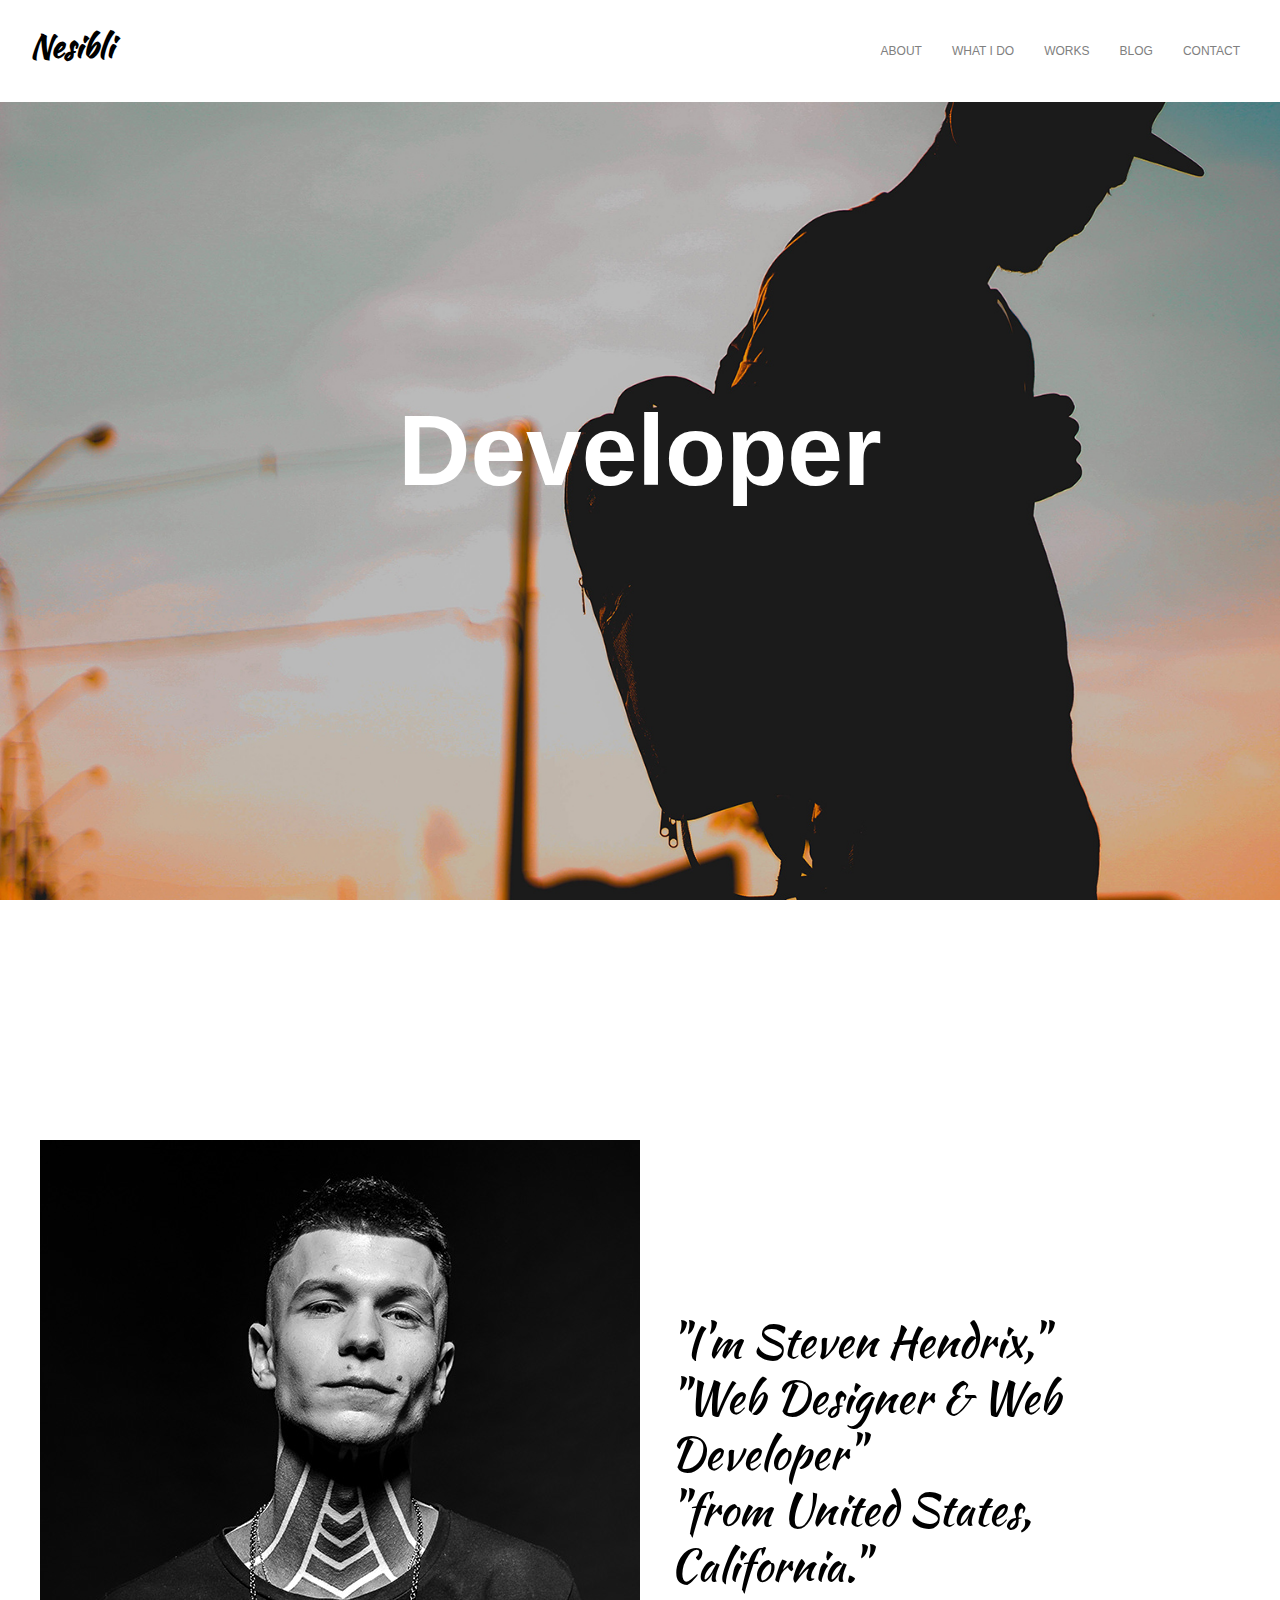
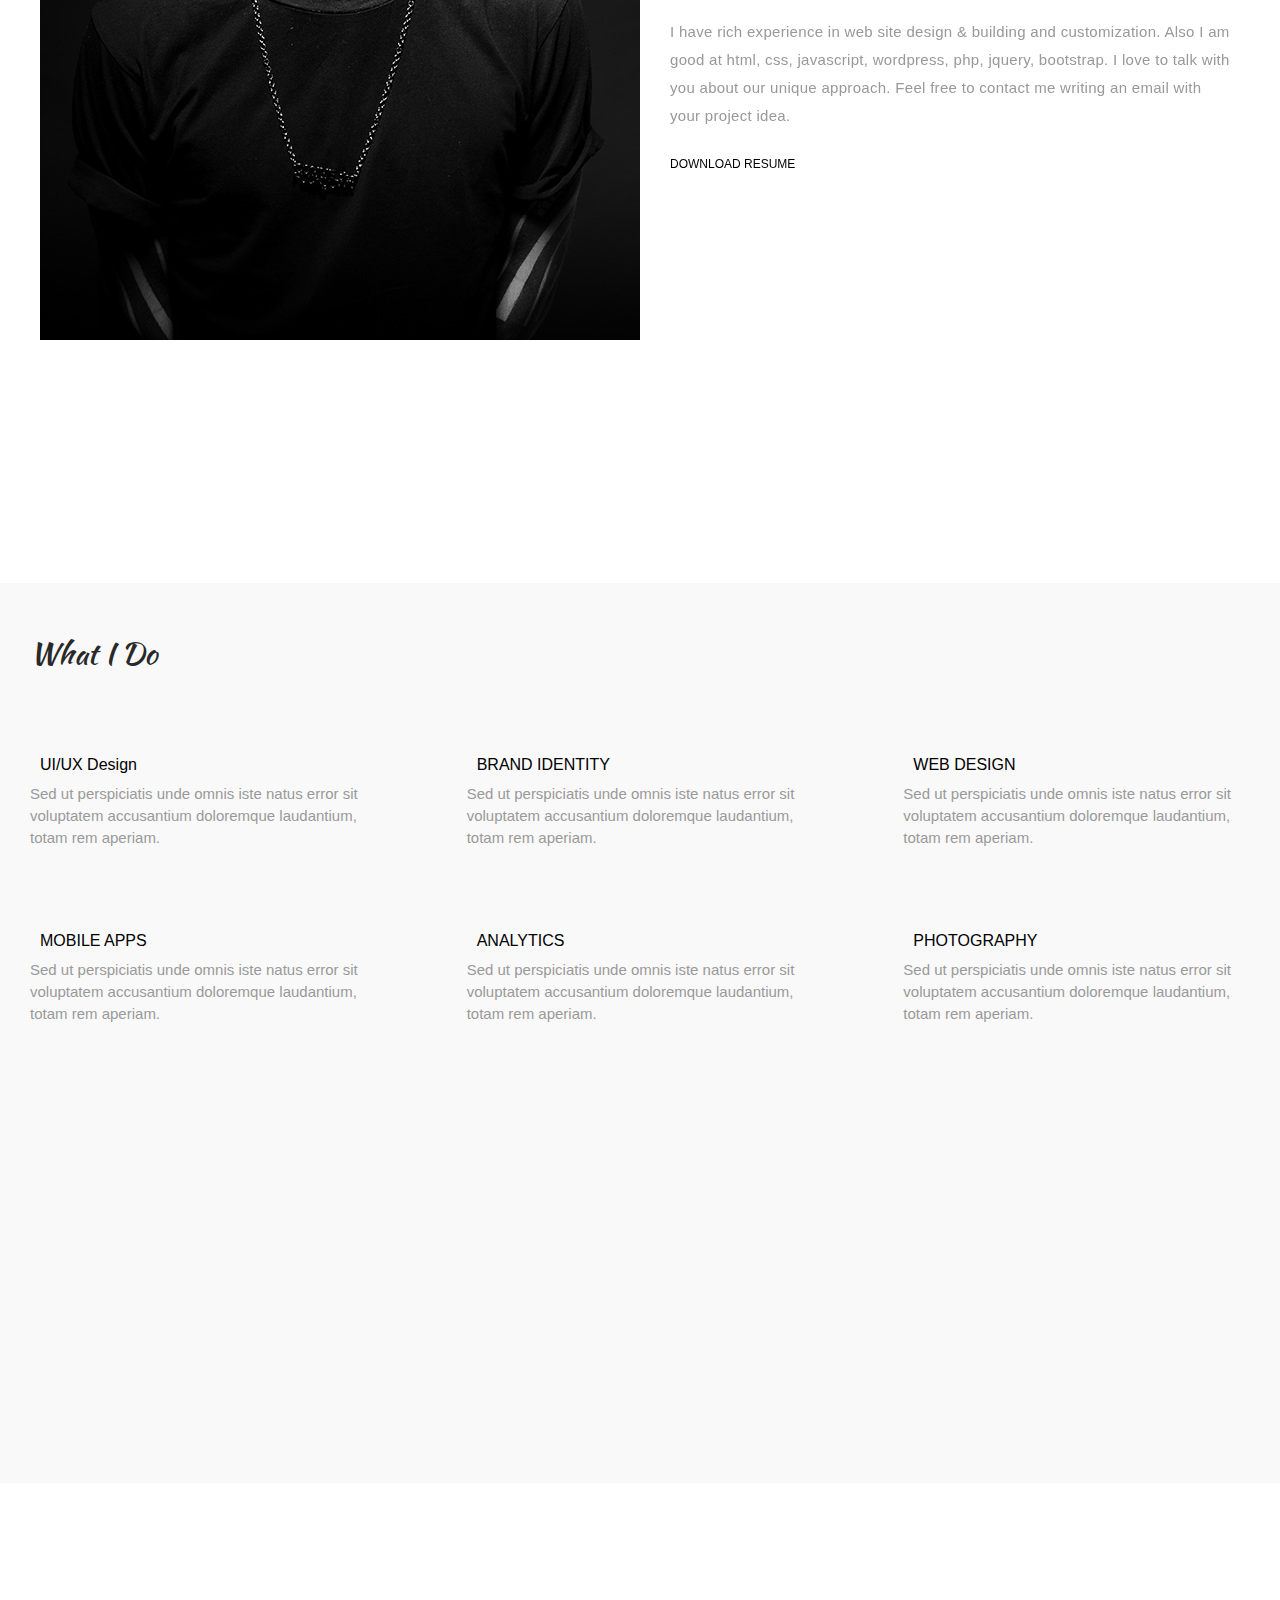
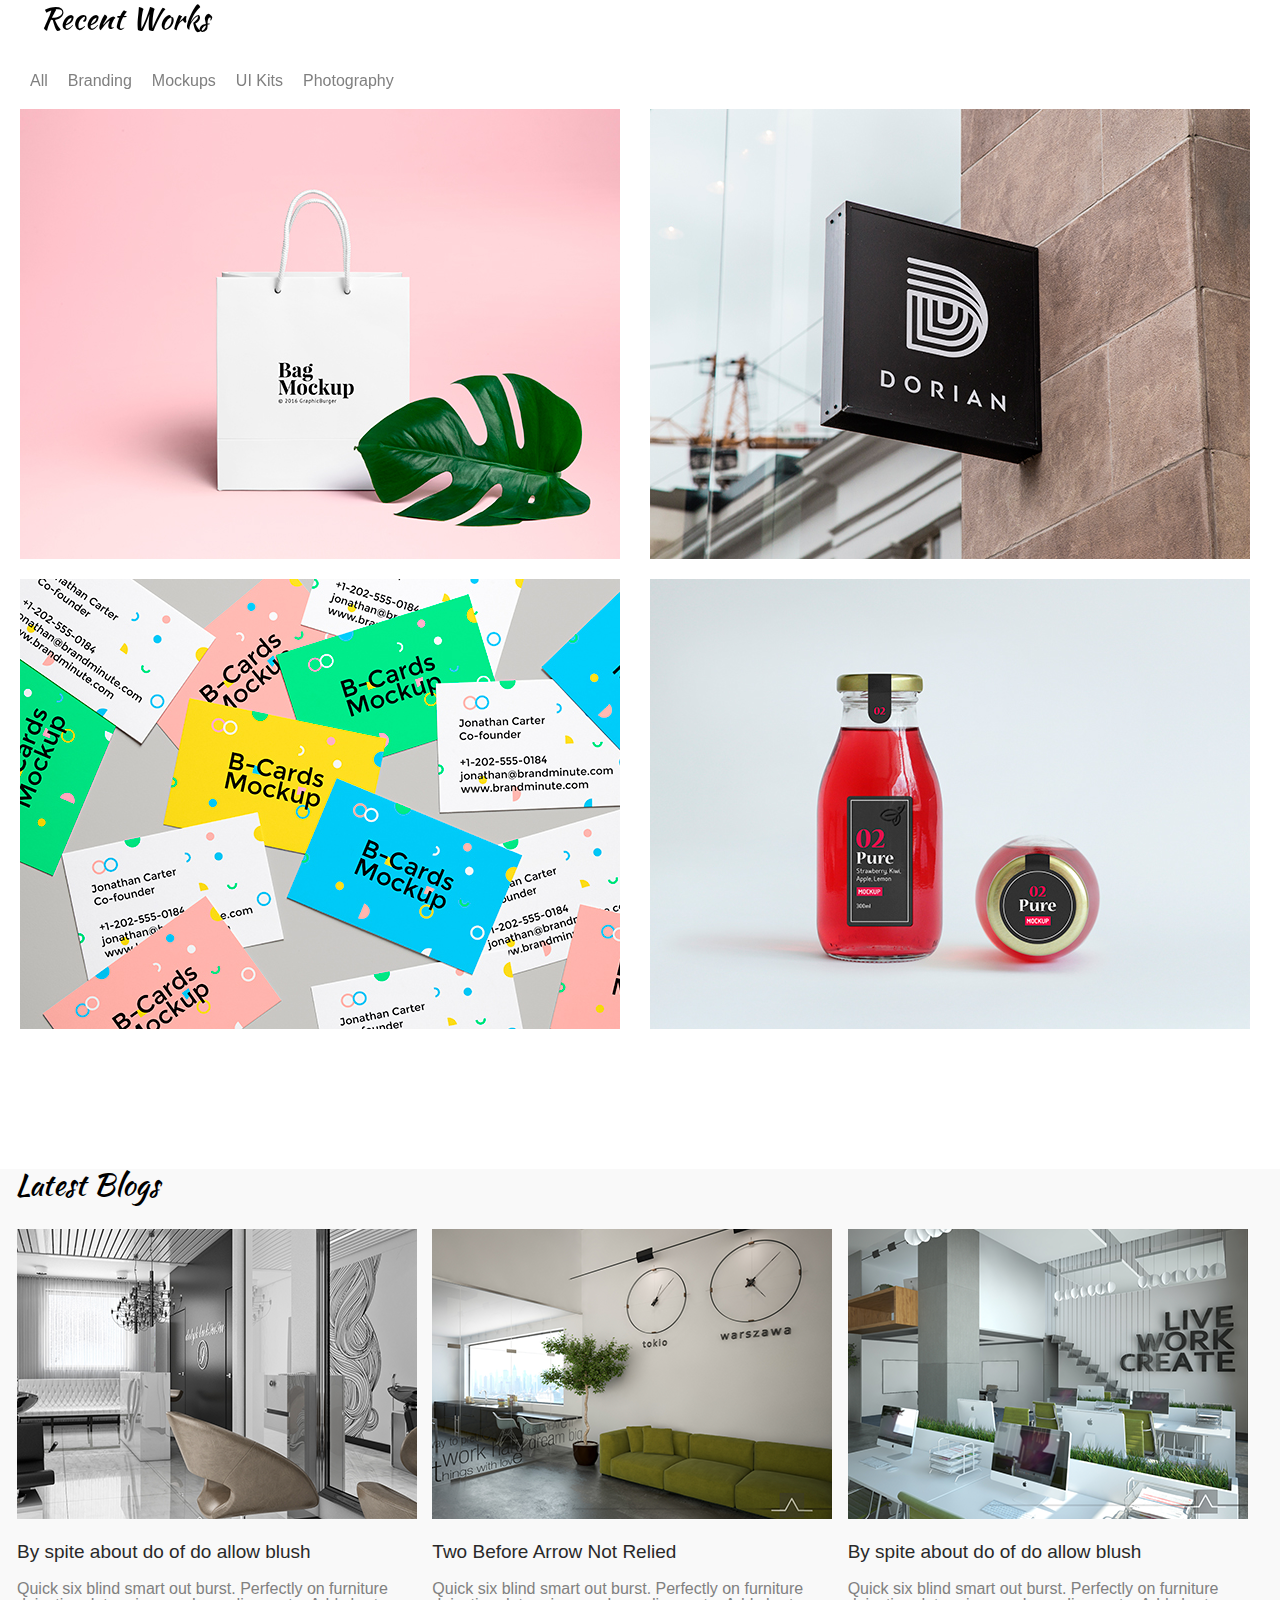
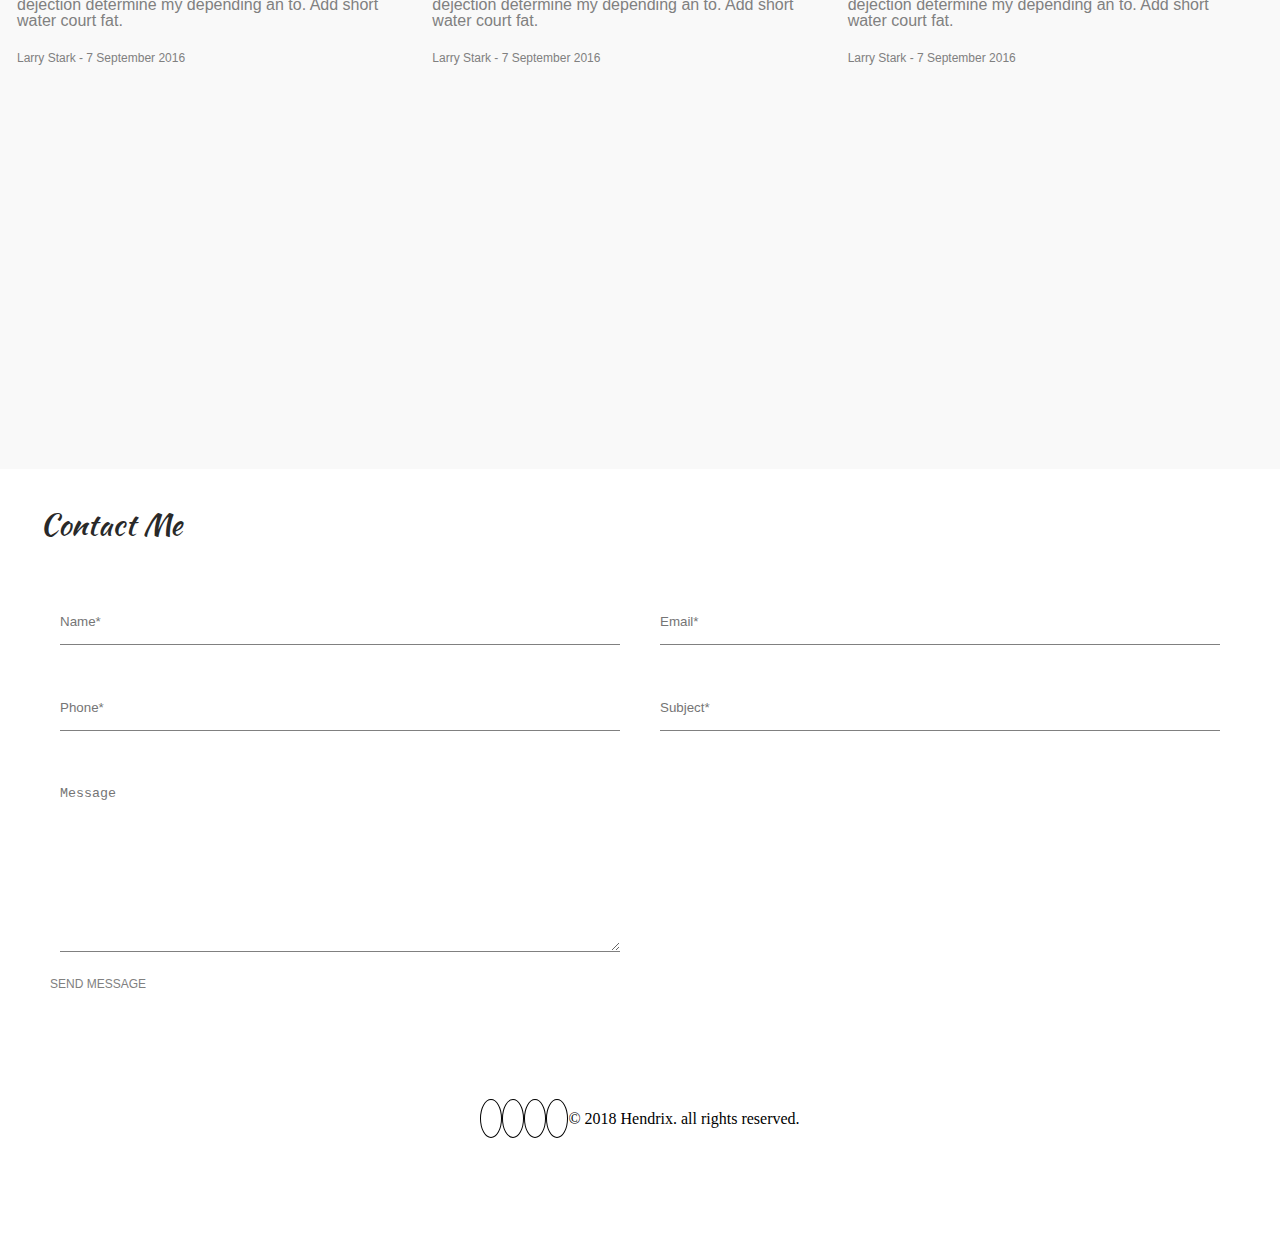
<file: PORTFOLIO/port.html>
<!DOCTYPE html>
<html lang="en">
<head>
    <meta charset="UTF-8">
    <meta http-equiv="X-UA-Compatible" content="IE=edge">
    <meta name="viewport" content="width=device-width, initial-scale=1.0">
    <title>Document</title>
    <link rel="stylesheet" href="port.css">
    <link rel="stylesheet" href="https://cdnjs.cloudflare.com/ajax/libs/font-awesome/6.0.0-beta2/css/all.min.css"
        integrity="sha512-YWzhKL2whUzgiheMoBFwW8CKV4qpHQAEuvilg9FAn5VJUDwKZZxkJNuGM4XkWuk94WCrrwslk8yWNGmY1EduTA=="
        crossorigin="anonymous" referrerpolicy="no-referrer" />
    <link rel="stylesheet" href="reset.css">
    <link rel="preconnect" href="https://fonts.googleapis.com">
    <link rel="preconnect" href="https://fonts.gstatic.com" crossorigin>
    <link href="https://fonts.googleapis.com/css2?family=Kaushan+Script&display=swap" rel="stylesheet">
</head>
<body>
    <!-- header section start -->
    <section class="navbar" id="navbar">
        <!-- navbar section start -->
        <div class="navbar-container">
            <div class="container-head">
                <a href="#">Nesibli</a>
            </div>
            <div class="container-info">
                <ul class="info-item">
                   <li><a href="#About">About</a></li>
                   <li><a href="#What I Do">What I Do</a></li>
                   <li><a href="#Works">Works</a></li>
                   <li><a href="#blog">Blog</a></li>
                   <li><a href="#contact">Contact</a></li>
                </ul>
            </div>
        </div>
    </section>   
        <!-- navbar section end -->
        <!-- home section start -->
    <section class="home" id="home">   
        <div class="container">
            <div class="home-content">
                <div class="content-head">
                        <span>Developer</span>
                </div>
                <div class="social">
                    <div class="icon-link">
                            <a target="blank" href="https://www.facebook.com/"><i class="fab fa-facebook-f"></i></a>
                            <a target="blank" href="https://github.com/"><i class="fab fa-github"></i></a>
                            <a target="blank" href="https://twitter.com/home"><i class="fab fa-twitter"></i></a>
                            <a target="blank" href="https://www.youtube.com/"><i class="fab fa-youtube-square"></i></a>
                    </div>
                    <div class="down">
                            <a href="#"><i class="fas fa-chevron-down"></i></a>
                    </div>
                </div>
            </div>    
        </div>
    </section>
    <!-- home section end -->
    <!-- profile section start -->
    <section class="full-profil" id="About">
        <div class="profil-container">
            <div class="profile-img">
                <img src="./image/profile.jpg" alt="">
            </div>
        </div>
        <div class="text-container">
            <div class="text-box">
                <h1>
                    "I'm Steven Hendrix,"
                    <br>
                    "Web Designer & Web Developer"
                    <br>
                    "from United States, California."
                </h1>
                <p>
                    
					I have rich experience in web site design & building and customization. Also I am good at html, css, javascript, wordpress, php, jquery, bootstrap. I love to talk with you about our unique approach. Feel free to contact me writing an email with your project idea.
												
                </p>
                <a href="#">Download Resume</a>
            </div>
        </div>
    </section>
    <!-- profile section end -->
    <!-- section servis start -->
    <div class="section-servis" id="What I Do">
        <div class="servis-container">
            <div class="titles">
                <div class="title">What I Do</div>
            </div>
            <div class="row">
                <div>
                    <div class="service-item">
                        <div class="circle">
                            <i class="far fa-clone"></i>
                        </div>
                        <div class="name">UI/UX Design</div>
                        <p>Sed ut perspiciatis unde omnis iste natus error sit voluptatem accusantium doloremque laudantium, totam rem aperiam.</p>
                    </div>
                </div>
                <div>
                    <div class="service-item">
                        <div class="circle">
                            <i class="far fa-lightbulb"></i>
                        </div>
                        <div class="name">BRAND IDENTITY</div>
                        <p>Sed ut perspiciatis unde omnis iste natus error sit voluptatem accusantium doloremque laudantium, totam rem aperiam.</p>
                    </div>
                </div>
                <div>
                    <div class="service-item">
                        <div class="circle">
                            <i class="fas fa-magic"></i>
                        </div>
                        <div class="name">WEB DESIGN</div>
                        <p>Sed ut perspiciatis unde omnis iste natus error sit voluptatem accusantium doloremque laudantium, totam rem aperiam.</p>
                    </div>
                </div>
                <div>
                    <div class="service-item">
                        <div class="circle">
                            <i class="fab fa-android"></i>
                        </div>
                        <div class="name">MOBILE APPS</div>
                        <p>Sed ut perspiciatis unde omnis iste natus error sit voluptatem accusantium doloremque laudantium, totam rem aperiam.</p>
                    </div>
                </div>
                <div>
                    <div class="service-item">
                        <div class="circle">
                            <i class="far fa-chart-bar"></i>
                        </div>
                        <div class="name">ANALYTICS</div>
                        <p>Sed ut perspiciatis unde omnis iste natus error sit voluptatem accusantium doloremque laudantium, totam rem aperiam.</p>
                    </div>
                </div>
                <div>
                    <div class="service-item">
                        <div class="circle">
                            <i class="fas fa-camera"></i>
                        </div>
                        <div class="name">PHOTOGRAPHY</div>
                        <p>Sed ut perspiciatis unde omnis iste natus error sit voluptatem accusantium doloremque laudantium, totam rem aperiam.</p>
                    </div>
                </div>
            </div>
        </div>
    </div>
    <!-- section service end -->
    <!-- section recent works start -->
    <section class="recentworks" id="Works">
        <div class="works-container">
            <div class="wcontainer-head">
                <h1>Recent Works</h1>
            </div>
            <div class="works-item">
                <div class="works-bar">
                    <ul>
                        <li>All</li>
                        <li>Branding</li>
                        <li>Mockups</li>
                        <li>UI Kits</li>
                        <li>Photography</li>
                    </ul>
                </div>
            </div>
        </div>
            <div class="works-main-img">
                <img src="./image/work1.jpg" alt="">
                <img src="./image/work2.jpg" alt="">
                <img src="./image/work3.jpg" alt="">
                <img src="./image/work4.jpg" alt="">
            </div>
    </section>
    <!-- recent works section end -->
    <!-- latest blog section start -->
    <section class="latest-blogs" id="blog">
        <div class="blogs-container">
            <div class="blogs-container-head">
                <h1>Latest Blogs</h1>
            </div>
            <div class="container-main">   
                <div>
                    <img src="./image/blog1.png" alt="">
                    <h2>By spite about do of do allow blush</h2>
                    <p>Quick six blind smart out burst. Perfectly on furniture dejection determine my depending an to. Add short water court fat.</p>
                    <span>Larry Stark - 7 September 2016</span>
                </div>
                <div>
                    <img src="./image/blog2.png" alt="">
                    <h2>Two Before Arrow Not Relied</h2>
                    <p>Quick six blind smart out burst. Perfectly on furniture dejection determine my depending an to. Add short water court fat.</p>
                    <span>Larry Stark - 7 September 2016</span>
                </div>
                <div>
                    <img src="./image/blog3.png" alt="">
                    <h2>By spite about do of do allow blush</h2>
                    <p>Quick six blind smart out burst. Perfectly on furniture dejection determine my depending an to. Add short water court fat.</p>
                    <span>Larry Stark - 7 September 2016</span>
                </div>
            </div>    
        </div>
    </section>
    <!-- latest blog section end -->
    <!-- contact section start -->
    <section id="contact">
        <div class="contact-main">
            <h1>Contact Me</h1>
        </div>
        <div class="contacts">
            <div class="form-element">
            <input type="text" name="Name" placeholder="Name*">
            </div>
            <div class="form-element">
            <input type="text" name="Email" placeholder="Email*"> 
            </div>
            <div class="form-element">
            <input type="text" name="Phone" placeholder="Phone*">
            </div>
            <div class="form-element">
            <input type="text" name="Subject" placeholder="Subject*">
            </div>
            <div class="form-element">
            <textarea name="Message" id="" cols="30" rows="10" placeholder="Message"></textarea>
            </div>
        </div>
        <div class="sendm">
            <a href="">SEND MESSAGE</a>
        </div>
    </section>
    <section class="footer">
        <div class="icon-links">
            <a target="blank" href="https://www.facebook.com/"><i class="fab fa-facebook-f"></i></a>
            <a target="blank" href="https://github.com/"><i class="fab fa-github"></i></a>
            <a target="blank" href="https://twitter.com/home"><i class="fab fa-twitter"></i></a>
            <a target="blank" href="https://www.youtube.com/"><i class="fab fa-youtube-square"></i></a>
        </div>
        <div>© 2018 Hendrix. all rights reserved.</div>    
    </section>
</body>
</html>
</file>
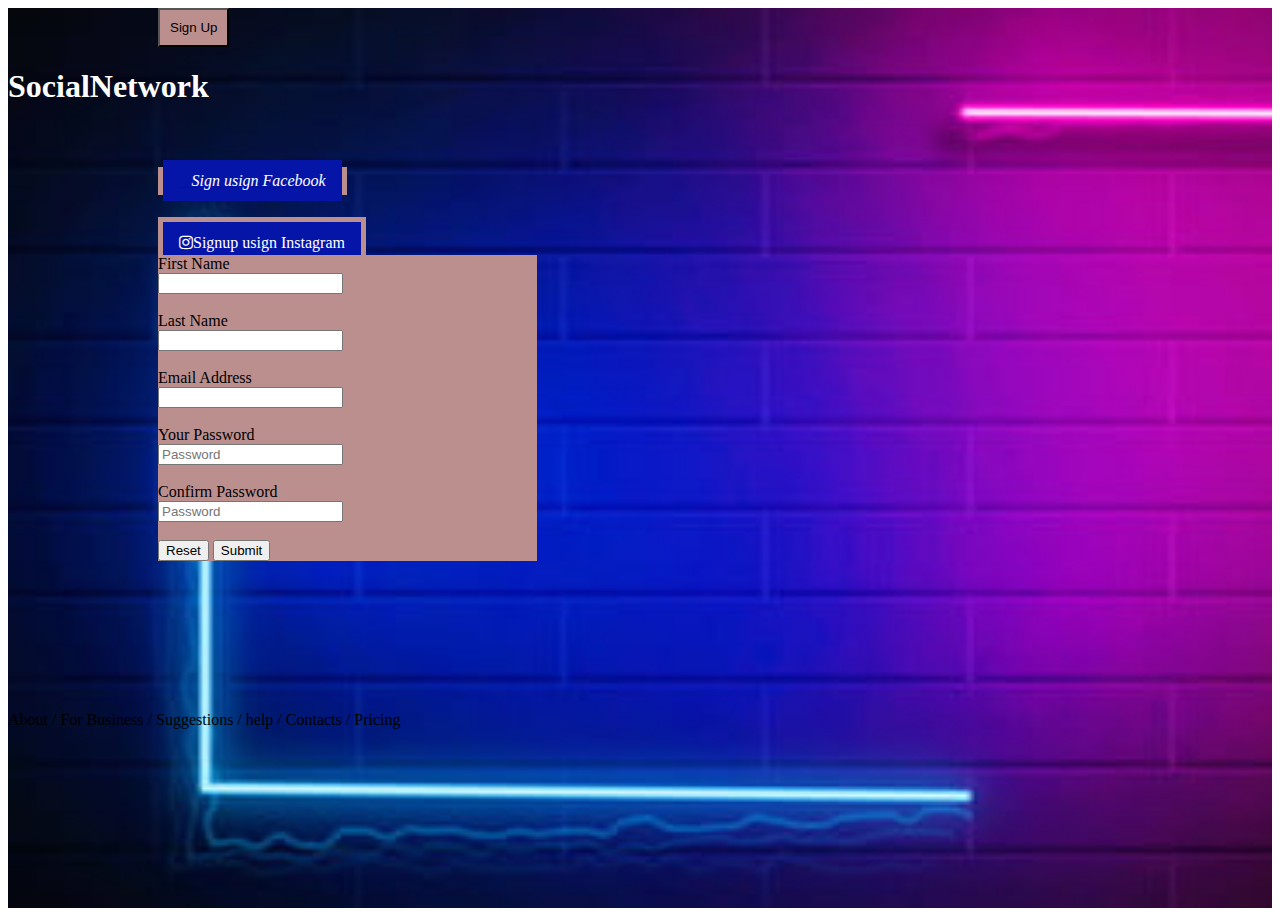
<file: Social_Network_UI/network.html>
<!DOCTYPE html>
<html lang="en">
<head>
    <link rel="stylesheet" href="./netwotk.css">
    <link rel="stylesheet" href="https://cdnjs.cloudflare.com/ajax/libs/font-awesome/6.0.0-beta2/css/all.min.css"
        integrity="sha512-YWzhKL2whUzgiheMoBFwW8CKV4qpHQAEuvilg9FAn5VJUDwKZZxkJNuGM4XkWuk94WCrrwslk8yWNGmY1EduTA=="
        crossorigin="anonymous" referrerpolicy="no-referrer" />
        <link rel="stylesheet" href="https://cdnjs.cloudflare.com/ajax/libs/font-awesome/4.7.0/css/font-awesome.min.css">
    <title>Document</title>
</head>
<body>
    <!-- section start -->
    <section class="heading">
        <input type="submit" value="Sign Up" class="sign">
        <!-- header -->
        <div class="head-net">
            <h1>SocialNetwork</h1>
        </div>
        <!-- header end -->
        <!-- social-logo -->
        <div class="social-logo">
             <a target="blank" href="https://www.facebook.com/" class="fb"s><i class="fab fa-facebook-f">Sign usign Facebook</i></a>
             <a target="blank" href="https://www.instagram.com/" class="ins"><i class="fa fa-instagram">Signup usign Instagram</i></a>
        </div>
        <!-- form -->
        <form action="#" class="form">
            <label for="fname">First Name</label>
            <br>
            <input type="text" id="fist name" name="first name">
            <br><br>
            <label for="lname">Last Name</label>
            <br>
            <input type="text" id="last name" name="last name">
            <br><br>
            <label for="Email Address">Email Address</label>
            <br>
            <input type="text" id="email address" name="email address">
            <br><br>
            <label for="Your Password">Your Password</label>
            <br>
            <input type="password"  name="pass" id="pass" placeholder="Password" aria-label="Password">
            <br><br>
            <label for="Confirm Password">Confirm Password</label>
            <br>
            <input type="password" name="pass" id="pass" placeholder="Password" aria-label="Password">
            <br><br>
            <input type="reset"> <input type="submit">
        </form>
        <span> About / For Business / Suggestions / help / Contacts / Pricing</span>
        <!-- form end -->
    </section>
    <!-- section end -->
</body>
</html>
</file>
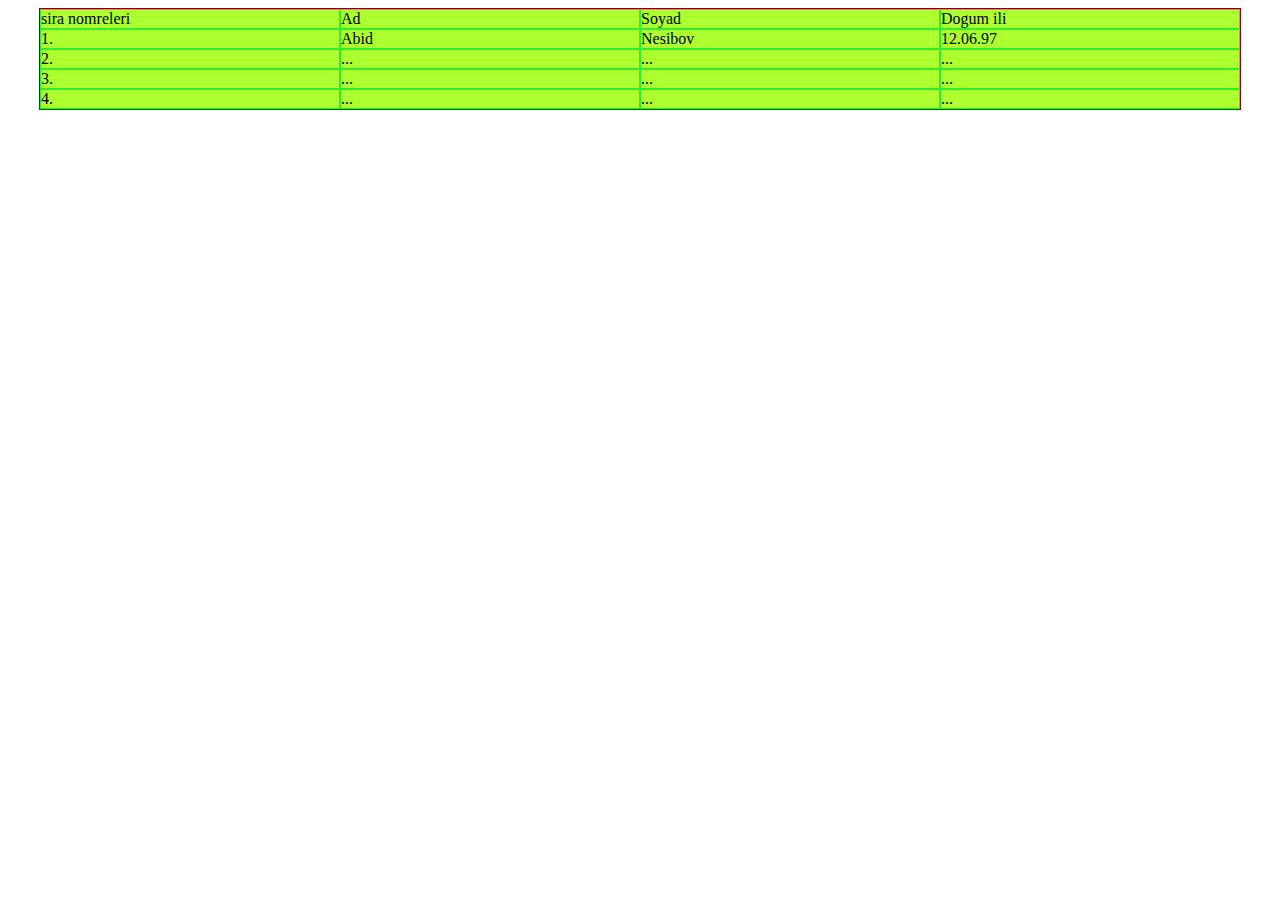
<file: Works/HTML-CSS/grid.html>
<!DOCTYPE html>
<html lang="en">
<head>
    <link rel="stylesheet" href="gird.css">
    <title>Document</title>
</head>

<body>
 <div class="container">
     <div class="item"><span>sira nomreleri</span></div>
     <div class="item"><span>Ad</span></div>
     <div class="item"><span>Soyad</span></div>
     <div class="item"><span>Dogum ili</span></div>
     <div class="item"><span>1.</span></div>
     <div class="item"><span>Abid</span></div>
     <div class="item"><span>Nesibov</span></div>
     <div class="item"><span>12.06.97</span></div>
     <div class="item"><span>2.</span></div>
     <div class="item"><span>...</span></div>
     <div class="item"><span>...</span></div>
     <div class="item"><span>...</span></div>
     <div class="item"><span>3.</span></div>
     <div class="item"><span>...</span></div>
     <div class="item"><span>...</span></div>
     <div class="item"><span>...</span></div>
     <div class="item"><span>4.</span></div>
     <div class="item"><span>...</span></div>
     <div class="item"><span>...</span></div>
     <div class="item"><span>...</span></div>
    </div>
</body>
</html>
</file>
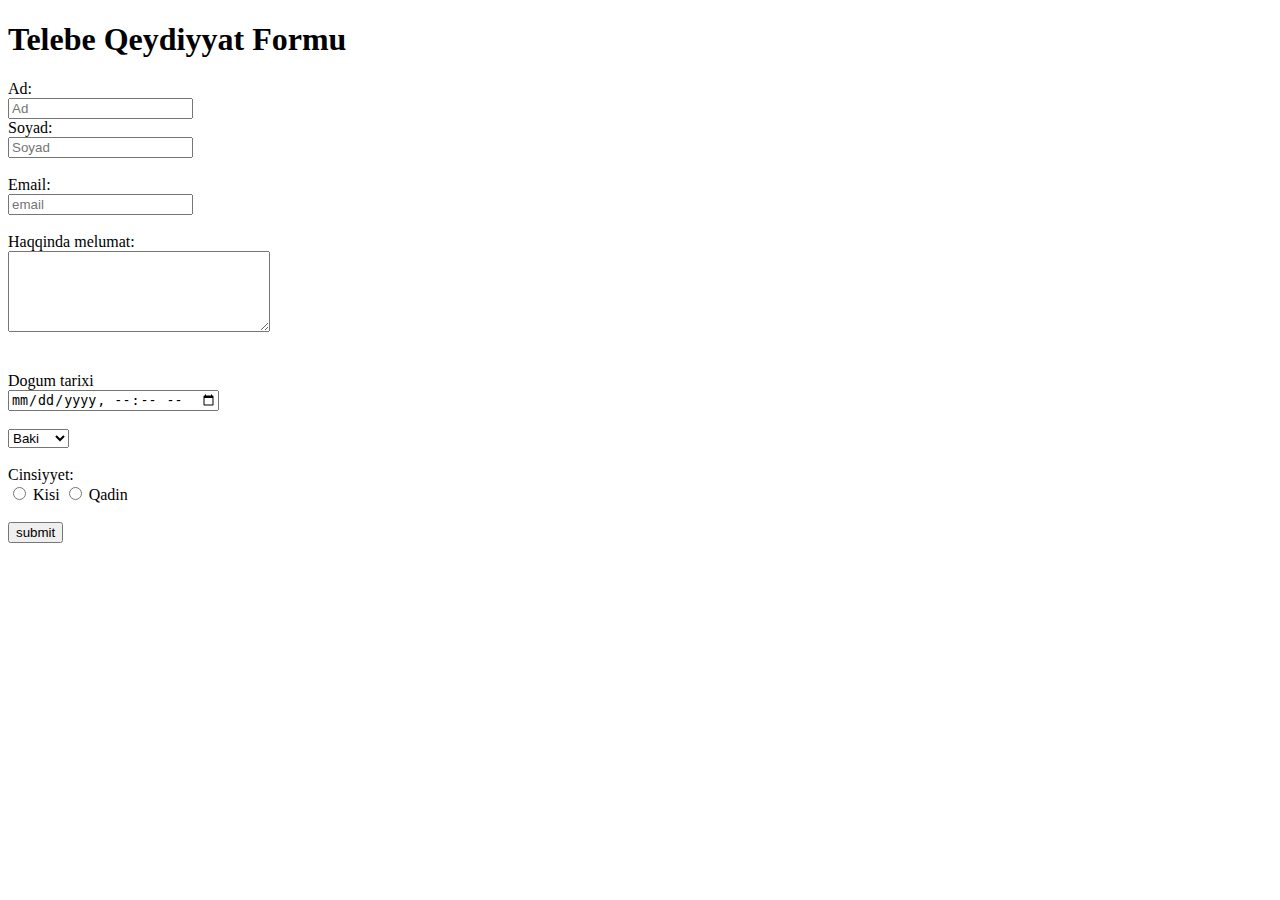
<file: Works/HTML-CSS/work/form.html>
<!DOCTYPE html>
<html lang="en">
<head>
   <link rel="stylesheet" href="form.css">
    <title>Telebe Qeydiyyat Formu</title>
</head>
<h1>Telebe Qeydiyyat Formu</h1>
<body class="titac">
    <form action="#">
        <label for="fname">Ad:</label>
        <br>
        <input type="text" id="kartof" name="kartof" placeholder="Ad">
        <br>
        <label for="lname">Soyad:</label>
        <br>
        <input type="text" id="lname" name="lname" placeholder="Soyad">
        <br><br>
        <label for="text">Email:</label>
        <br>
        <input type="email" name="email" id="email" placeholder="email">
        <br><br>
        <label for="Haqqinda melumat">Haqqinda melumat:</label>
        <br>
        <textarea name="Haqqinda melumat" id="haqqinda melumat" cols="30" rows="5"></textarea>
        <br>
        <br><br>
        <label for="Dogum tarixi">Dogum tarixi</label>
        <br>
        <input type="datetime-local">
        <br><br>
        <select name="Şəhər" id="şəhər">
            <option value="Baki">Baki</option>
            <option value="Qazax">Qazax</option>
            <option value="Quba">Quba</option>
        </select>
        <br><br>
        <label for="cinsiyyet">Cinsiyyet:</label>
        <br>
        <input type="radio" name="kisi" value="Kisi">
        <label for="kisi">Kisi</label>
        <input type="radio" name="qadin" value="Qadin">
        <label for="Qadin">Qadin</label>
        <br><br>
        <input type="submit" value="submit">
    </form>
   
</body>
</html>
</file>
<file: PORTFOLIO/port.css>
html {
        scroll-behavior: smooth;
      }
/* navbar style start */
.navbar{
background-color: white;
margin: 0 auto;
width: 100%;
position: fixed;
top: 0;
left: 0;
}
.navbar-container{
display: flex;
justify-content: space-between;


}
.container-head a{
    position: absolute;
    display: flex;
    margin: 30px 30px;
    font-family: 'Kaushan Script', cursive;
    text-decoration: none;
    font-size: 32px;
    color: black;
    font-weight: 600;
}

.info-item{
    margin: 45px 40px;
    display: flex;
    gap: 30px;
    text-transform: uppercase;
    font-size: 12px;
    font-weight: 500;
    cursor: pointer;
     
}
.info-item a{
    text-decoration: none;
    color: grey;
    font-family: 'Poppins', sans-serif;
}

/* navbar style end */
/* section home style start */
.home{
    background-image: url("./image/slide-bg-1.jpg");
    background-repeat: no-repeat;
    max-width: 100%;
    background-size: cover;
    height: 100vh;
    display: flex;
    justify-content: center;
    align-items: center;
}
.home-content .content-head span{
    margin-left: 20px;
    margin-right: 20px;
    font-size: 100px;
    line-height: 86px;
    color: #ffffff;
    font-weight: 600;
    font-family: 'Poppins', sans-serif;

}
.social{ 
    position: absolute;
    display: flex;
    justify-content: center;
    flex-direction: column;
    justify-content: center;
    align-items: center;
    margin: 20px;
}
.social .icon-link{
    display: flex;
    padding: 10px 120px;
    gap:30px;
    
}
.social .down{
    padding-top: 100px;
}
.social a{
    padding-left: 7px;
    padding-right: 7px;
}
.social a i{
    justify-content: center;
    align-items: center;
    width: 30px;
    height: 30px;
    border-radius: 50%;
    color: #ffffff;
}
/* section home style end */
/* profile style start */
.full-profil{
display: flex;
justify-content: space-between;
margin:140px 40px;
position: relative;
gap: 30px;
padding-right: 10px;
}
.profil-container{
    background-size: 100px;
   height:100%;
   margin: 100px 0;
}
.profil-img{
width: 100%;
margin: 50px 20px;
height: 100%;
}
.text-container{
    display: flex;
    align-items: center;
    box-sizing: border-box;
}
.text-box h1{
font-family: 'Kaushan Script', cursive;
font-size: 44px;
line-height: 56px;
}
.text-box p{
    font-family: 'Poppins', helvetica;
    margin: 25px 0;
    padding: 0;
    font-size: 15px;
    color: #999999;
    line-height: 28px;
    font-weight: 300;
    letter-spacing: 0.02em;
}
.text-box a{
    font-family: 'Poppins', helvetica;
    text-decoration: none;
    text
    box-shadow: #fdd912;
    font-size: 12px;
    color: black;
    font-weight: 500;
    line-height: 12px;
    text-transform: uppercase;
    cursor: pointer;
}
.text-box .a :hover{
    color: #fdd912;
}
/* Section servis style start */
.section-servis{
    height: 100vh;
    width: 100%;
    position: relative;
    background: #f9f9f9;
    
}
.servis-container{
    position: absolute;
    position: relative;
    
}
.titles .title{
    position: absolute;
    font-family:'Kaushan Script', helvetica ;
    color: #292929;
    font-size: 30px;
    line-height: 40px;
    font-weight: 400;
    margin: 50px 30px;
}
.row{
    padding-top: 120px;
    display: grid;
    grid-template-columns: 1fr 1fr 1fr;
    gap: 30px;
}
.row .service-item{
    box-sizing: border-box;
    padding-left: 30px;
    padding-right: 20px;
}
.row p{
    font-family: 'Poppins', helvetica;
    font-size: 15px;
    margin: 0;
    color: #999999;
    line-height: 22px;
}
.row .name{
    margin: 10px;
    font-family: 'Poppins', helvetica;
    box-sizing: border-box;
    
}
.circle i{
    font-size: 44px;
    color: #fdd912;
    margin: 10px;
}
/* section service style end */
/* section recent works style start */
.recentworks{
position: relative;
width: 100%;
margin: 120px 0;
}
.works-container{
width: 100%;
height: 100%;
}
.wcontainer-head{
font-family:'Kaushan Script', cursive;
font-size: 30px;
margin: 20px 40px;
}
.works-item{
 
}
.works-item .works-bar{
list-style: none;
gap: 20px;
padding-top: 20px;
margin: 0 30px;
font-family:'Poppins', helvetica;
color: grey;
cursor: pointer;
}
.works-item .works-bar ul{
    display: flex;
    gap: 20px;
}
.works-item .works-bar ul>li:hover{
color: #fdd912;
}
.works-main-img{
    display: grid;
    grid-template-columns:1fr 1fr;
    padding: 20px;
    gap: 20px;
}
/* latest blogs style start */
.latest-blogs{
    margin: 0% auto;
    background: #f9f9f9;
    width: 100%;
    height: 100vh;
    
}
.container-main{
    display: flex;
    margin: 0 17px;
}
.container-main img{
    background-size: cover;
}
.container-main h2{
    display: block;
    padding-top: 20px;
    font-size: 19px;
    font-weight: 500;
    font-family: 'Poppins', helvetica;
    color: #292929;
    cursor: pointer;
}
.container-main p{
    margin: 20px 0;
    font-family: 'Poppins', helvetica;
    color: grey;
    padding-right: 20px;
}
.container-main span{
    color: grey;
    font-family: 'Poppins', helvetica;
    font-size: 12px;
    font-weight: 400;
}
.blogs-container-head{
    font-family: 'Kaushan Script', helvetica;
    font-size: 30px;
    margin: 30px 15px;
}
/* latest blog style end */
/* contact style start */
.contacts{
    width: 1200px;
    margin: 0 auto;
    display: flex;
    justify-content: space-between;
    flex-wrap: wrap;
    color: #898989;
}
.contact-main{
    font-family: 'Kaushan Script', helvetica;
    color: #292929;
    font-size: 30px;
    margin: 40px;
}
.form-element{
    width: 50%;
    padding: 20px;
    box-sizing: border-box;

}
.form-element input, textarea{
    border: none;
    border-bottom: 1px solid grey;
    width: 100%;
    padding: 15px 0px;
}
.form-element input:focus{
    border: none;
    outline: nones;
    border-bottom: 1px solid grey;
}
.sendm a{
    text-decoration: none;
    font-family: 'Poppins', helvetica;
    color: grey;
    margin: 0px 50px;
    font-size: 12px;
}
.footer{
display: flex;
justify-content: center;
margin: 120px;
}
.icon-links a{
border: 1px solid black;
padding: 10px;
color: black;
border-radius: 50%;
gap: 20px;
}
</file>
<file: Social_Network_UI/netwotk.css>
.social-logo{
    background-color: rosybrown;
    
}
.social-logo .ins{
    position: absolute;
    color: pink;
    background-color: rosybrown;
    padding: 5px 5px;
    margin-top: 90px;
    background-size: 10px;
    margin-left: 150px;
}
.social-logo .fb{
    position: absolute;
    color: blue;
    background-color: rosybrown;
    padding: 5px 5px;
    margin-right: 20px;
    margin-left: 150px;
    margin-top: 40px;
    background-size: 20px;
   
    
}
.social-logo i{
    color: white;
    padding-bottom: 20px;
    background-color: rgb(5, 21, 168);
    padding:12px 16px;
    font-size: 16px;
    border: none;
    cursor: pointer;
}
.heading{
    background-image: url(./image/pngtree-modern-double-color-futuristic-neon-background-image_351866.jpg);
    background-repeat: no-repeat;
    background-size: cover;
    height: 100vh;
    width: 100%;
    top: 100vh;

}
.head-net h1{
    position: relative;
    color: white;
    margin-right: 150px;
}
.form{
   position: relative;
   margin: 150px;
   background-color: rosybrown;
   width:30%;
}
.sign{
    background-color: rosybrown;
    margin-left: 150px;
    padding: 10px 10px;
    bottom: 30px;
    top: 30px;
    cursor: pointer;
}
</file>
<file: Works/HTML-CSS/gird.css>
.container{
    width: 1200px;
    border: 1px solid rgb(126, 6, 6);
    margin: 0px auto;
    display: grid;
    grid-template-columns: 1fr 1fr 1fr 1fr ;
}
.item{
    border: 1px solid rgb(46, 238, 46);
    background-color: greenyellow;
}
</file>
<file: Works/HTML-CSS/work/form.css>
.heading{
    display: flex;
    justify-content: center;

}
</file>
